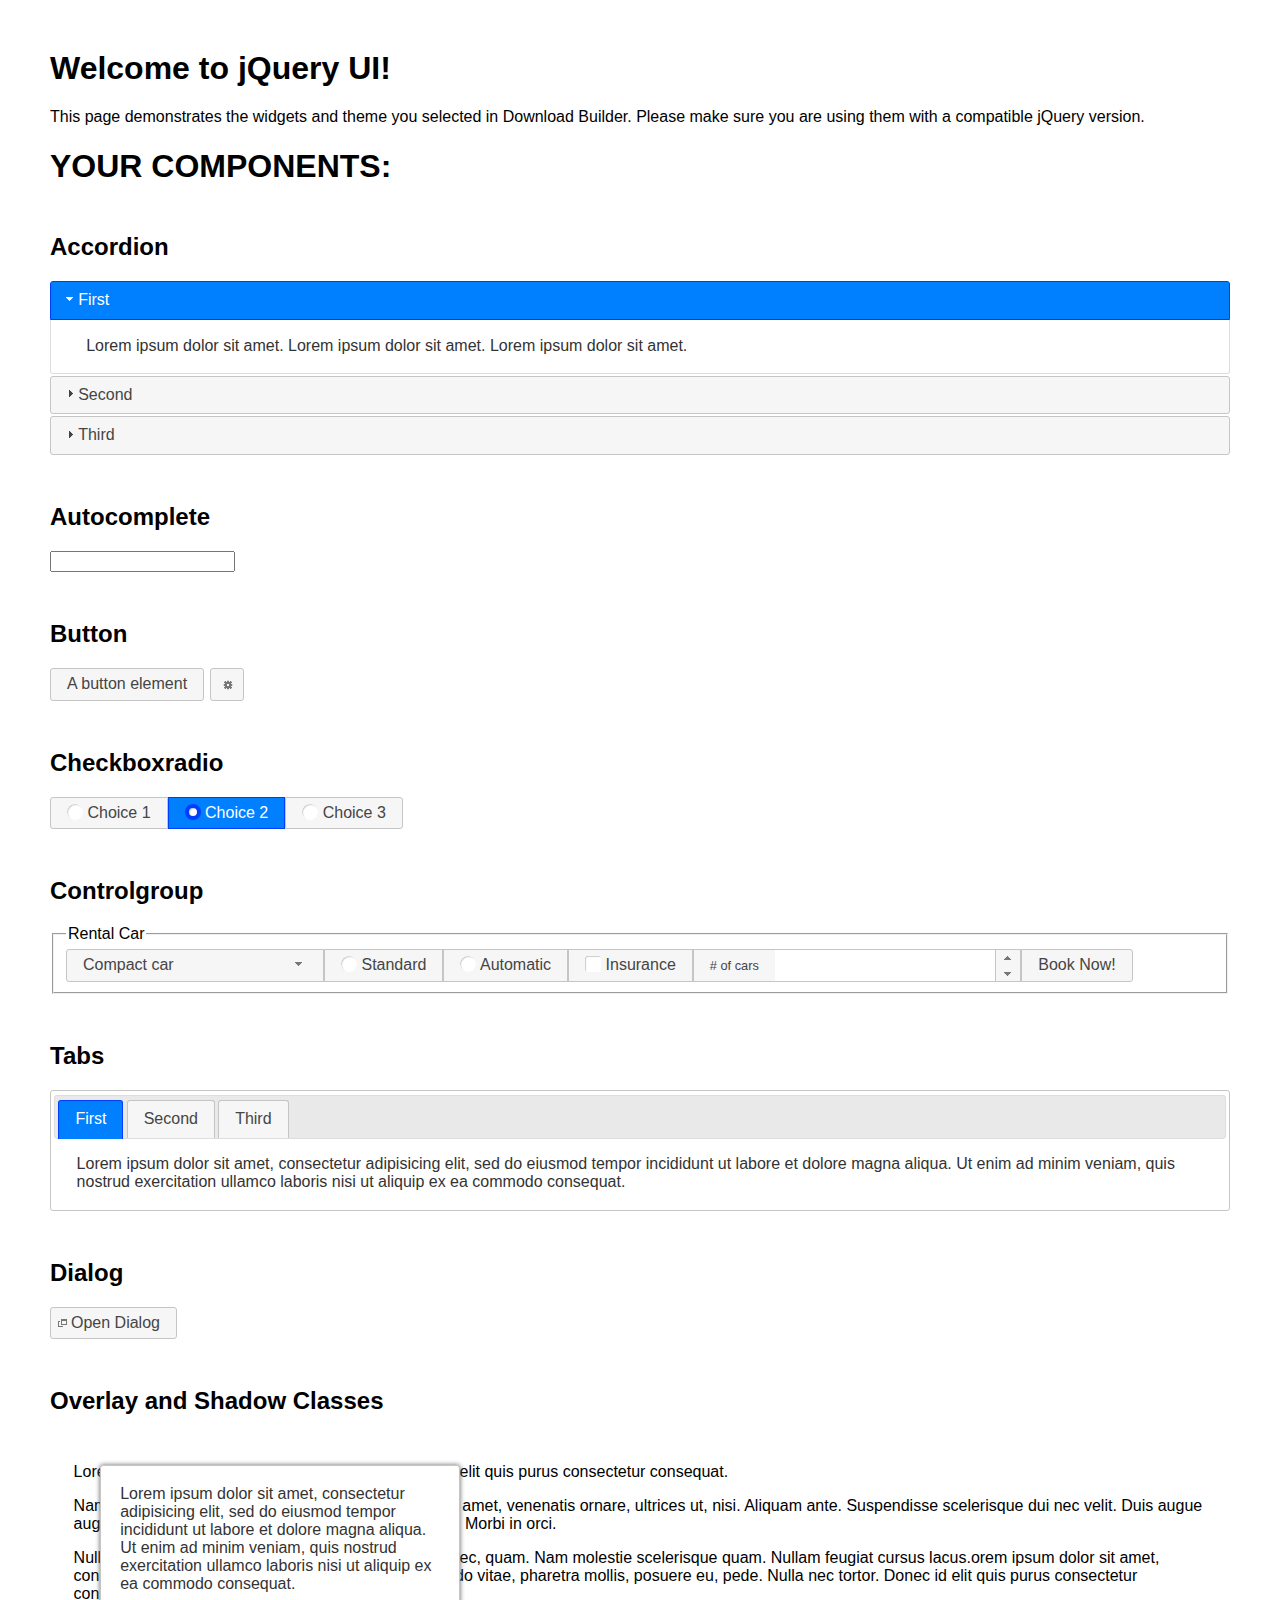
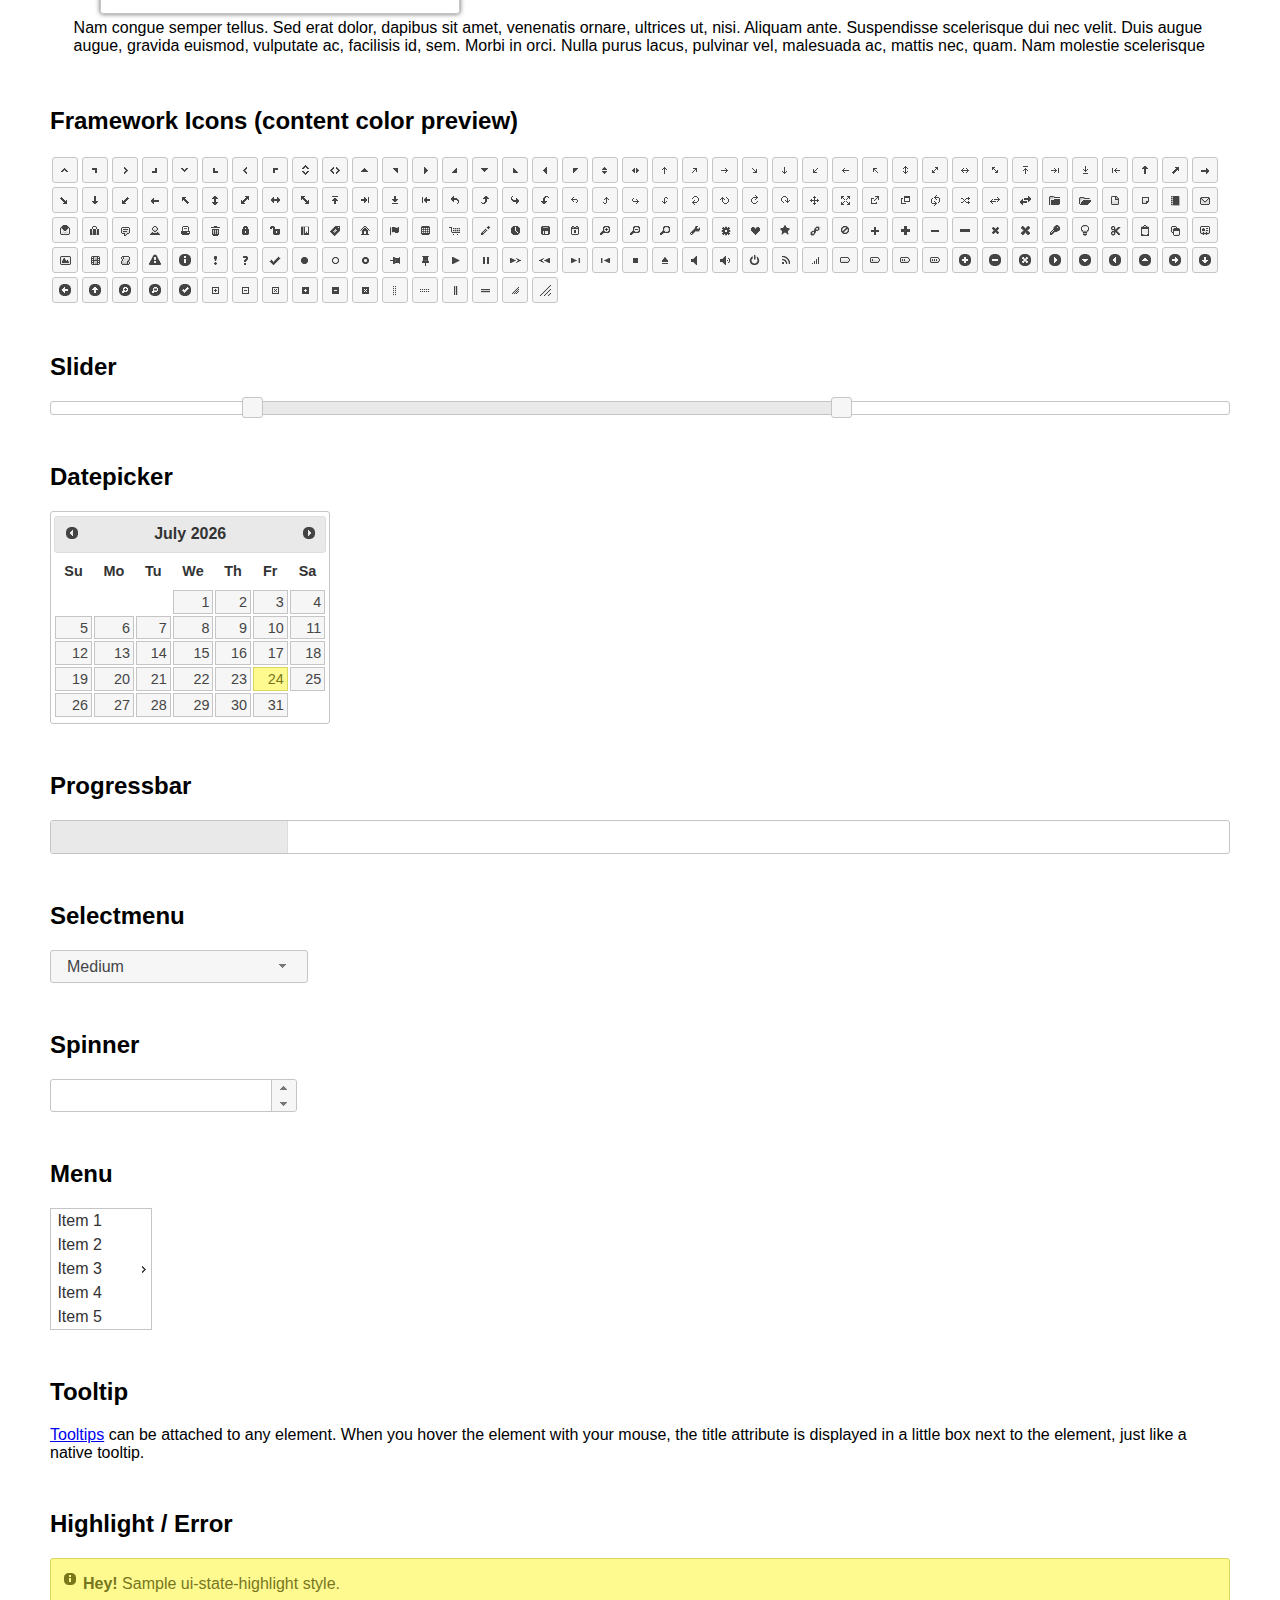
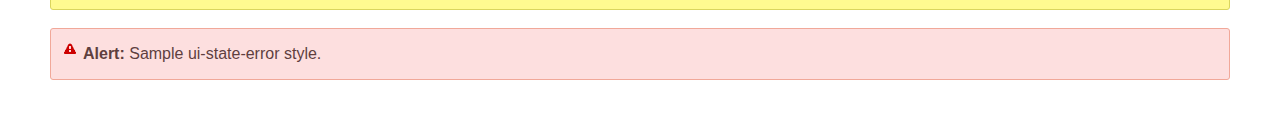
<file: static/vendor/jqueryui/index.html>
<!doctype html>
<html lang="us">
<head>
	<meta charset="utf-8">
	<title>jQuery UI Example Page</title>
	<link href="jquery-ui.css" rel="stylesheet">
	<style>
	body{
		font-family: "Trebuchet MS", sans-serif;
		margin: 50px;
	}
	.demoHeaders {
		margin-top: 2em;
	}
	#dialog-link {
		padding: .4em 1em .4em 20px;
		text-decoration: none;
		position: relative;
	}
	#dialog-link span.ui-icon {
		margin: 0 5px 0 0;
		position: absolute;
		left: .2em;
		top: 50%;
		margin-top: -8px;
	}
	#icons {
		margin: 0;
		padding: 0;
	}
	#icons li {
		margin: 2px;
		position: relative;
		padding: 4px 0;
		cursor: pointer;
		float: left;
		list-style: none;
	}
	#icons span.ui-icon {
		float: left;
		margin: 0 4px;
	}
	.fakewindowcontain .ui-widget-overlay {
		position: absolute;
	}
	select {
		width: 200px;
	}
	</style>
</head>
<body>

<h1>Welcome to jQuery UI!</h1>

<div class="ui-widget">
	<p>This page demonstrates the widgets and theme you selected in Download Builder. Please make sure you are using them with a compatible jQuery version.</p>
</div>

<h1>YOUR COMPONENTS:</h1>


<!-- Accordion -->
<h2 class="demoHeaders">Accordion</h2>
<div id="accordion">
	<h3>First</h3>
	<div>Lorem ipsum dolor sit amet. Lorem ipsum dolor sit amet. Lorem ipsum dolor sit amet.</div>
	<h3>Second</h3>
	<div>Phasellus mattis tincidunt nibh.</div>
	<h3>Third</h3>
	<div>Nam dui erat, auctor a, dignissim quis.</div>
</div>



<!-- Autocomplete -->
<h2 class="demoHeaders">Autocomplete</h2>
<div>
	<input id="autocomplete" title="type &quot;a&quot;">
</div>



<!-- Button -->
<h2 class="demoHeaders">Button</h2>
<button id="button">A button element</button>
<button id="button-icon">An icon-only button</button>



<!-- Checkboxradio -->
<h2 class="demoHeaders">Checkboxradio</h2>
<form style="margin-top: 1em;">
	<div id="radioset">
		<input type="radio" id="radio1" name="radio"><label for="radio1">Choice 1</label>
		<input type="radio" id="radio2" name="radio" checked="checked"><label for="radio2">Choice 2</label>
		<input type="radio" id="radio3" name="radio"><label for="radio3">Choice 3</label>
	</div>
</form>



<!-- Controlgroup -->
<h2 class="demoHeaders">Controlgroup</h2>
<fieldset>
	<legend>Rental Car</legend>
	<div id="controlgroup">
		<select id="car-type">
			<option>Compact car</option>
			<option>Midsize car</option>
			<option>Full size car</option>
			<option>SUV</option>
			<option>Luxury</option>
			<option>Truck</option>
			<option>Van</option>
		</select>
		<label for="transmission-standard">Standard</label>
		<input type="radio" name="transmission" id="transmission-standard">
		<label for="transmission-automatic">Automatic</label>
		<input type="radio" name="transmission" id="transmission-automatic">
		<label for="insurance">Insurance</label>
		<input type="checkbox" name="insurance" id="insurance">
		<label for="horizontal-spinner" class="ui-controlgroup-label"># of cars</label>
		<input id="horizontal-spinner" class="ui-spinner-input">
		<button>Book Now!</button>
	</div>
</fieldset>



<!-- Tabs -->
<h2 class="demoHeaders">Tabs</h2>
<div id="tabs">
	<ul>
		<li><a href="#tabs-1">First</a></li>
		<li><a href="#tabs-2">Second</a></li>
		<li><a href="#tabs-3">Third</a></li>
	</ul>
	<div id="tabs-1">Lorem ipsum dolor sit amet, consectetur adipisicing elit, sed do eiusmod tempor incididunt ut labore et dolore magna aliqua. Ut enim ad minim veniam, quis nostrud exercitation ullamco laboris nisi ut aliquip ex ea commodo consequat.</div>
	<div id="tabs-2">Phasellus mattis tincidunt nibh. Cras orci urna, blandit id, pretium vel, aliquet ornare, felis. Maecenas scelerisque sem non nisl. Fusce sed lorem in enim dictum bibendum.</div>
	<div id="tabs-3">Nam dui erat, auctor a, dignissim quis, sollicitudin eu, felis. Pellentesque nisi urna, interdum eget, sagittis et, consequat vestibulum, lacus. Mauris porttitor ullamcorper augue.</div>
</div>



<h2 class="demoHeaders">Dialog</h2>
<p>
	<button id="dialog-link" class="ui-button ui-corner-all ui-widget">
		<span class="ui-icon ui-icon-newwin"></span>Open Dialog
	</button>
</p>

<h2 class="demoHeaders">Overlay and Shadow Classes</h2>
<div style="position: relative; width: 96%; height: 200px; padding:1% 2%; overflow:hidden;" class="fakewindowcontain">
	<p>Lorem ipsum dolor sit amet,  Nulla nec tortor. Donec id elit quis purus consectetur consequat. </p><p>Nam congue semper tellus. Sed erat dolor, dapibus sit amet, venenatis ornare, ultrices ut, nisi. Aliquam ante. Suspendisse scelerisque dui nec velit. Duis augue augue, gravida euismod, vulputate ac, facilisis id, sem. Morbi in orci. </p><p>Nulla purus lacus, pulvinar vel, malesuada ac, mattis nec, quam. Nam molestie scelerisque quam. Nullam feugiat cursus lacus.orem ipsum dolor sit amet, consectetur adipiscing elit. Donec libero risus, commodo vitae, pharetra mollis, posuere eu, pede. Nulla nec tortor. Donec id elit quis purus consectetur consequat. </p><p>Nam congue semper tellus. Sed erat dolor, dapibus sit amet, venenatis ornare, ultrices ut, nisi. Aliquam ante. Suspendisse scelerisque dui nec velit. Duis augue augue, gravida euismod, vulputate ac, facilisis id, sem. Morbi in orci. Nulla purus lacus, pulvinar vel, malesuada ac, mattis nec, quam. Nam molestie scelerisque quam. </p><p>Nullam feugiat cursus lacus.orem ipsum dolor sit amet, consectetur adipiscing elit. Donec libero risus, commodo vitae, pharetra mollis, posuere eu, pede. Nulla nec tortor. Donec id elit quis purus consectetur consequat. Nam congue semper tellus. Sed erat dolor, dapibus sit amet, venenatis ornare, ultrices ut, nisi. Aliquam ante. </p><p>Suspendisse scelerisque dui nec velit. Duis augue augue, gravida euismod, vulputate ac, facilisis id, sem. Morbi in orci. Nulla purus lacus, pulvinar vel, malesuada ac, mattis nec, quam. Nam molestie scelerisque quam. Nullam feugiat cursus lacus.orem ipsum dolor sit amet, consectetur adipiscing elit. Donec libero risus, commodo vitae, pharetra mollis, posuere eu, pede. Nulla nec tortor. Donec id elit quis purus consectetur consequat. Nam congue semper tellus. Sed erat dolor, dapibus sit amet, venenatis ornare, ultrices ut, nisi. </p>

	<!-- ui-dialog -->
	<div class="ui-widget-overlay ui-front"></div>
	<div style="position: absolute; width: 320px; left: 50px; top: 30px; padding: 1.2em" class="ui-widget ui-front ui-widget-content ui-corner-all ui-widget-shadow">
		Lorem ipsum dolor sit amet, consectetur adipisicing elit, sed do eiusmod tempor incididunt ut labore et dolore magna aliqua. Ut enim ad minim veniam, quis nostrud exercitation ullamco laboris nisi ut aliquip ex ea commodo consequat.
	</div>

</div>

<!-- ui-dialog -->
<div id="dialog" title="Dialog Title">
	<p>Lorem ipsum dolor sit amet, consectetur adipisicing elit, sed do eiusmod tempor incididunt ut labore et dolore magna aliqua. Ut enim ad minim veniam, quis nostrud exercitation ullamco laboris nisi ut aliquip ex ea commodo consequat.</p>
</div>



<h2 class="demoHeaders">Framework Icons (content color preview)</h2>
<ul id="icons" class="ui-widget ui-helper-clearfix">
	<li class="ui-state-default ui-corner-all" title=".ui-icon-caret-1-n"><span class="ui-icon ui-icon-caret-1-n"></span></li>
	<li class="ui-state-default ui-corner-all" title=".ui-icon-caret-1-ne"><span class="ui-icon ui-icon-caret-1-ne"></span></li>
	<li class="ui-state-default ui-corner-all" title=".ui-icon-caret-1-e"><span class="ui-icon ui-icon-caret-1-e"></span></li>
	<li class="ui-state-default ui-corner-all" title=".ui-icon-caret-1-se"><span class="ui-icon ui-icon-caret-1-se"></span></li>
	<li class="ui-state-default ui-corner-all" title=".ui-icon-caret-1-s"><span class="ui-icon ui-icon-caret-1-s"></span></li>
	<li class="ui-state-default ui-corner-all" title=".ui-icon-caret-1-sw"><span class="ui-icon ui-icon-caret-1-sw"></span></li>
	<li class="ui-state-default ui-corner-all" title=".ui-icon-caret-1-w"><span class="ui-icon ui-icon-caret-1-w"></span></li>
	<li class="ui-state-default ui-corner-all" title=".ui-icon-caret-1-nw"><span class="ui-icon ui-icon-caret-1-nw"></span></li>
	<li class="ui-state-default ui-corner-all" title=".ui-icon-caret-2-n-s"><span class="ui-icon ui-icon-caret-2-n-s"></span></li>
	<li class="ui-state-default ui-corner-all" title=".ui-icon-caret-2-e-w"><span class="ui-icon ui-icon-caret-2-e-w"></span></li>
	<li class="ui-state-default ui-corner-all" title=".ui-icon-triangle-1-n"><span class="ui-icon ui-icon-triangle-1-n"></span></li>
	<li class="ui-state-default ui-corner-all" title=".ui-icon-triangle-1-ne"><span class="ui-icon ui-icon-triangle-1-ne"></span></li>
	<li class="ui-state-default ui-corner-all" title=".ui-icon-triangle-1-e"><span class="ui-icon ui-icon-triangle-1-e"></span></li>
	<li class="ui-state-default ui-corner-all" title=".ui-icon-triangle-1-se"><span class="ui-icon ui-icon-triangle-1-se"></span></li>
	<li class="ui-state-default ui-corner-all" title=".ui-icon-triangle-1-s"><span class="ui-icon ui-icon-triangle-1-s"></span></li>
	<li class="ui-state-default ui-corner-all" title=".ui-icon-triangle-1-sw"><span class="ui-icon ui-icon-triangle-1-sw"></span></li>
	<li class="ui-state-default ui-corner-all" title=".ui-icon-triangle-1-w"><span class="ui-icon ui-icon-triangle-1-w"></span></li>
	<li class="ui-state-default ui-corner-all" title=".ui-icon-triangle-1-nw"><span class="ui-icon ui-icon-triangle-1-nw"></span></li>
	<li class="ui-state-default ui-corner-all" title=".ui-icon-triangle-2-n-s"><span class="ui-icon ui-icon-triangle-2-n-s"></span></li>
	<li class="ui-state-default ui-corner-all" title=".ui-icon-triangle-2-e-w"><span class="ui-icon ui-icon-triangle-2-e-w"></span></li>
	<li class="ui-state-default ui-corner-all" title=".ui-icon-arrow-1-n"><span class="ui-icon ui-icon-arrow-1-n"></span></li>
	<li class="ui-state-default ui-corner-all" title=".ui-icon-arrow-1-ne"><span class="ui-icon ui-icon-arrow-1-ne"></span></li>
	<li class="ui-state-default ui-corner-all" title=".ui-icon-arrow-1-e"><span class="ui-icon ui-icon-arrow-1-e"></span></li>
	<li class="ui-state-default ui-corner-all" title=".ui-icon-arrow-1-se"><span class="ui-icon ui-icon-arrow-1-se"></span></li>
	<li class="ui-state-default ui-corner-all" title=".ui-icon-arrow-1-s"><span class="ui-icon ui-icon-arrow-1-s"></span></li>
	<li class="ui-state-default ui-corner-all" title=".ui-icon-arrow-1-sw"><span class="ui-icon ui-icon-arrow-1-sw"></span></li>
	<li class="ui-state-default ui-corner-all" title=".ui-icon-arrow-1-w"><span class="ui-icon ui-icon-arrow-1-w"></span></li>
	<li class="ui-state-default ui-corner-all" title=".ui-icon-arrow-1-nw"><span class="ui-icon ui-icon-arrow-1-nw"></span></li>
	<li class="ui-state-default ui-corner-all" title=".ui-icon-arrow-2-n-s"><span class="ui-icon ui-icon-arrow-2-n-s"></span></li>
	<li class="ui-state-default ui-corner-all" title=".ui-icon-arrow-2-ne-sw"><span class="ui-icon ui-icon-arrow-2-ne-sw"></span></li>
	<li class="ui-state-default ui-corner-all" title=".ui-icon-arrow-2-e-w"><span class="ui-icon ui-icon-arrow-2-e-w"></span></li>
	<li class="ui-state-default ui-corner-all" title=".ui-icon-arrow-2-se-nw"><span class="ui-icon ui-icon-arrow-2-se-nw"></span></li>
	<li class="ui-state-default ui-corner-all" title=".ui-icon-arrowstop-1-n"><span class="ui-icon ui-icon-arrowstop-1-n"></span></li>
	<li class="ui-state-default ui-corner-all" title=".ui-icon-arrowstop-1-e"><span class="ui-icon ui-icon-arrowstop-1-e"></span></li>
	<li class="ui-state-default ui-corner-all" title=".ui-icon-arrowstop-1-s"><span class="ui-icon ui-icon-arrowstop-1-s"></span></li>
	<li class="ui-state-default ui-corner-all" title=".ui-icon-arrowstop-1-w"><span class="ui-icon ui-icon-arrowstop-1-w"></span></li>
	<li class="ui-state-default ui-corner-all" title=".ui-icon-arrowthick-1-n"><span class="ui-icon ui-icon-arrowthick-1-n"></span></li>
	<li class="ui-state-default ui-corner-all" title=".ui-icon-arrowthick-1-ne"><span class="ui-icon ui-icon-arrowthick-1-ne"></span></li>
	<li class="ui-state-default ui-corner-all" title=".ui-icon-arrowthick-1-e"><span class="ui-icon ui-icon-arrowthick-1-e"></span></li>
	<li class="ui-state-default ui-corner-all" title=".ui-icon-arrowthick-1-se"><span class="ui-icon ui-icon-arrowthick-1-se"></span></li>
	<li class="ui-state-default ui-corner-all" title=".ui-icon-arrowthick-1-s"><span class="ui-icon ui-icon-arrowthick-1-s"></span></li>
	<li class="ui-state-default ui-corner-all" title=".ui-icon-arrowthick-1-sw"><span class="ui-icon ui-icon-arrowthick-1-sw"></span></li>
	<li class="ui-state-default ui-corner-all" title=".ui-icon-arrowthick-1-w"><span class="ui-icon ui-icon-arrowthick-1-w"></span></li>
	<li class="ui-state-default ui-corner-all" title=".ui-icon-arrowthick-1-nw"><span class="ui-icon ui-icon-arrowthick-1-nw"></span></li>
	<li class="ui-state-default ui-corner-all" title=".ui-icon-arrowthick-2-n-s"><span class="ui-icon ui-icon-arrowthick-2-n-s"></span></li>
	<li class="ui-state-default ui-corner-all" title=".ui-icon-arrowthick-2-ne-sw"><span class="ui-icon ui-icon-arrowthick-2-ne-sw"></span></li>
	<li class="ui-state-default ui-corner-all" title=".ui-icon-arrowthick-2-e-w"><span class="ui-icon ui-icon-arrowthick-2-e-w"></span></li>
	<li class="ui-state-default ui-corner-all" title=".ui-icon-arrowthick-2-se-nw"><span class="ui-icon ui-icon-arrowthick-2-se-nw"></span></li>
	<li class="ui-state-default ui-corner-all" title=".ui-icon-arrowthickstop-1-n"><span class="ui-icon ui-icon-arrowthickstop-1-n"></span></li>
	<li class="ui-state-default ui-corner-all" title=".ui-icon-arrowthickstop-1-e"><span class="ui-icon ui-icon-arrowthickstop-1-e"></span></li>
	<li class="ui-state-default ui-corner-all" title=".ui-icon-arrowthickstop-1-s"><span class="ui-icon ui-icon-arrowthickstop-1-s"></span></li>
	<li class="ui-state-default ui-corner-all" title=".ui-icon-arrowthickstop-1-w"><span class="ui-icon ui-icon-arrowthickstop-1-w"></span></li>
	<li class="ui-state-default ui-corner-all" title=".ui-icon-arrowreturnthick-1-w"><span class="ui-icon ui-icon-arrowreturnthick-1-w"></span></li>
	<li class="ui-state-default ui-corner-all" title=".ui-icon-arrowreturnthick-1-n"><span class="ui-icon ui-icon-arrowreturnthick-1-n"></span></li>
	<li class="ui-state-default ui-corner-all" title=".ui-icon-arrowreturnthick-1-e"><span class="ui-icon ui-icon-arrowreturnthick-1-e"></span></li>
	<li class="ui-state-default ui-corner-all" title=".ui-icon-arrowreturnthick-1-s"><span class="ui-icon ui-icon-arrowreturnthick-1-s"></span></li>
	<li class="ui-state-default ui-corner-all" title=".ui-icon-arrowreturn-1-w"><span class="ui-icon ui-icon-arrowreturn-1-w"></span></li>
	<li class="ui-state-default ui-corner-all" title=".ui-icon-arrowreturn-1-n"><span class="ui-icon ui-icon-arrowreturn-1-n"></span></li>
	<li class="ui-state-default ui-corner-all" title=".ui-icon-arrowreturn-1-e"><span class="ui-icon ui-icon-arrowreturn-1-e"></span></li>
	<li class="ui-state-default ui-corner-all" title=".ui-icon-arrowreturn-1-s"><span class="ui-icon ui-icon-arrowreturn-1-s"></span></li>
	<li class="ui-state-default ui-corner-all" title=".ui-icon-arrowrefresh-1-w"><span class="ui-icon ui-icon-arrowrefresh-1-w"></span></li>
	<li class="ui-state-default ui-corner-all" title=".ui-icon-arrowrefresh-1-n"><span class="ui-icon ui-icon-arrowrefresh-1-n"></span></li>
	<li class="ui-state-default ui-corner-all" title=".ui-icon-arrowrefresh-1-e"><span class="ui-icon ui-icon-arrowrefresh-1-e"></span></li>
	<li class="ui-state-default ui-corner-all" title=".ui-icon-arrowrefresh-1-s"><span class="ui-icon ui-icon-arrowrefresh-1-s"></span></li>
	<li class="ui-state-default ui-corner-all" title=".ui-icon-arrow-4"><span class="ui-icon ui-icon-arrow-4"></span></li>
	<li class="ui-state-default ui-corner-all" title=".ui-icon-arrow-4-diag"><span class="ui-icon ui-icon-arrow-4-diag"></span></li>
	<li class="ui-state-default ui-corner-all" title=".ui-icon-extlink"><span class="ui-icon ui-icon-extlink"></span></li>
	<li class="ui-state-default ui-corner-all" title=".ui-icon-newwin"><span class="ui-icon ui-icon-newwin"></span></li>
	<li class="ui-state-default ui-corner-all" title=".ui-icon-refresh"><span class="ui-icon ui-icon-refresh"></span></li>
	<li class="ui-state-default ui-corner-all" title=".ui-icon-shuffle"><span class="ui-icon ui-icon-shuffle"></span></li>
	<li class="ui-state-default ui-corner-all" title=".ui-icon-transfer-e-w"><span class="ui-icon ui-icon-transfer-e-w"></span></li>
	<li class="ui-state-default ui-corner-all" title=".ui-icon-transferthick-e-w"><span class="ui-icon ui-icon-transferthick-e-w"></span></li>
	<li class="ui-state-default ui-corner-all" title=".ui-icon-folder-collapsed"><span class="ui-icon ui-icon-folder-collapsed"></span></li>
	<li class="ui-state-default ui-corner-all" title=".ui-icon-folder-open"><span class="ui-icon ui-icon-folder-open"></span></li>
	<li class="ui-state-default ui-corner-all" title=".ui-icon-document"><span class="ui-icon ui-icon-document"></span></li>
	<li class="ui-state-default ui-corner-all" title=".ui-icon-document-b"><span class="ui-icon ui-icon-document-b"></span></li>
	<li class="ui-state-default ui-corner-all" title=".ui-icon-note"><span class="ui-icon ui-icon-note"></span></li>
	<li class="ui-state-default ui-corner-all" title=".ui-icon-mail-closed"><span class="ui-icon ui-icon-mail-closed"></span></li>
	<li class="ui-state-default ui-corner-all" title=".ui-icon-mail-open"><span class="ui-icon ui-icon-mail-open"></span></li>
	<li class="ui-state-default ui-corner-all" title=".ui-icon-suitcase"><span class="ui-icon ui-icon-suitcase"></span></li>
	<li class="ui-state-default ui-corner-all" title=".ui-icon-comment"><span class="ui-icon ui-icon-comment"></span></li>
	<li class="ui-state-default ui-corner-all" title=".ui-icon-person"><span class="ui-icon ui-icon-person"></span></li>
	<li class="ui-state-default ui-corner-all" title=".ui-icon-print"><span class="ui-icon ui-icon-print"></span></li>
	<li class="ui-state-default ui-corner-all" title=".ui-icon-trash"><span class="ui-icon ui-icon-trash"></span></li>
	<li class="ui-state-default ui-corner-all" title=".ui-icon-locked"><span class="ui-icon ui-icon-locked"></span></li>
	<li class="ui-state-default ui-corner-all" title=".ui-icon-unlocked"><span class="ui-icon ui-icon-unlocked"></span></li>
	<li class="ui-state-default ui-corner-all" title=".ui-icon-bookmark"><span class="ui-icon ui-icon-bookmark"></span></li>
	<li class="ui-state-default ui-corner-all" title=".ui-icon-tag"><span class="ui-icon ui-icon-tag"></span></li>
	<li class="ui-state-default ui-corner-all" title=".ui-icon-home"><span class="ui-icon ui-icon-home"></span></li>
	<li class="ui-state-default ui-corner-all" title=".ui-icon-flag"><span class="ui-icon ui-icon-flag"></span></li>
	<li class="ui-state-default ui-corner-all" title=".ui-icon-calculator"><span class="ui-icon ui-icon-calculator"></span></li>
	<li class="ui-state-default ui-corner-all" title=".ui-icon-cart"><span class="ui-icon ui-icon-cart"></span></li>
	<li class="ui-state-default ui-corner-all" title=".ui-icon-pencil"><span class="ui-icon ui-icon-pencil"></span></li>
	<li class="ui-state-default ui-corner-all" title=".ui-icon-clock"><span class="ui-icon ui-icon-clock"></span></li>
	<li class="ui-state-default ui-corner-all" title=".ui-icon-disk"><span class="ui-icon ui-icon-disk"></span></li>
	<li class="ui-state-default ui-corner-all" title=".ui-icon-calendar"><span class="ui-icon ui-icon-calendar"></span></li>
	<li class="ui-state-default ui-corner-all" title=".ui-icon-zoomin"><span class="ui-icon ui-icon-zoomin"></span></li>
	<li class="ui-state-default ui-corner-all" title=".ui-icon-zoomout"><span class="ui-icon ui-icon-zoomout"></span></li>
	<li class="ui-state-default ui-corner-all" title=".ui-icon-search"><span class="ui-icon ui-icon-search"></span></li>
	<li class="ui-state-default ui-corner-all" title=".ui-icon-wrench"><span class="ui-icon ui-icon-wrench"></span></li>
	<li class="ui-state-default ui-corner-all" title=".ui-icon-gear"><span class="ui-icon ui-icon-gear"></span></li>
	<li class="ui-state-default ui-corner-all" title=".ui-icon-heart"><span class="ui-icon ui-icon-heart"></span></li>
	<li class="ui-state-default ui-corner-all" title=".ui-icon-star"><span class="ui-icon ui-icon-star"></span></li>
	<li class="ui-state-default ui-corner-all" title=".ui-icon-link"><span class="ui-icon ui-icon-link"></span></li>
	<li class="ui-state-default ui-corner-all" title=".ui-icon-cancel"><span class="ui-icon ui-icon-cancel"></span></li>
	<li class="ui-state-default ui-corner-all" title=".ui-icon-plus"><span class="ui-icon ui-icon-plus"></span></li>
	<li class="ui-state-default ui-corner-all" title=".ui-icon-plusthick"><span class="ui-icon ui-icon-plusthick"></span></li>
	<li class="ui-state-default ui-corner-all" title=".ui-icon-minus"><span class="ui-icon ui-icon-minus"></span></li>
	<li class="ui-state-default ui-corner-all" title=".ui-icon-minusthick"><span class="ui-icon ui-icon-minusthick"></span></li>
	<li class="ui-state-default ui-corner-all" title=".ui-icon-close"><span class="ui-icon ui-icon-close"></span></li>
	<li class="ui-state-default ui-corner-all" title=".ui-icon-closethick"><span class="ui-icon ui-icon-closethick"></span></li>
	<li class="ui-state-default ui-corner-all" title=".ui-icon-key"><span class="ui-icon ui-icon-key"></span></li>
	<li class="ui-state-default ui-corner-all" title=".ui-icon-lightbulb"><span class="ui-icon ui-icon-lightbulb"></span></li>
	<li class="ui-state-default ui-corner-all" title=".ui-icon-scissors"><span class="ui-icon ui-icon-scissors"></span></li>
	<li class="ui-state-default ui-corner-all" title=".ui-icon-clipboard"><span class="ui-icon ui-icon-clipboard"></span></li>
	<li class="ui-state-default ui-corner-all" title=".ui-icon-copy"><span class="ui-icon ui-icon-copy"></span></li>
	<li class="ui-state-default ui-corner-all" title=".ui-icon-contact"><span class="ui-icon ui-icon-contact"></span></li>
	<li class="ui-state-default ui-corner-all" title=".ui-icon-image"><span class="ui-icon ui-icon-image"></span></li>
	<li class="ui-state-default ui-corner-all" title=".ui-icon-video"><span class="ui-icon ui-icon-video"></span></li>
	<li class="ui-state-default ui-corner-all" title=".ui-icon-script"><span class="ui-icon ui-icon-script"></span></li>
	<li class="ui-state-default ui-corner-all" title=".ui-icon-alert"><span class="ui-icon ui-icon-alert"></span></li>
	<li class="ui-state-default ui-corner-all" title=".ui-icon-info"><span class="ui-icon ui-icon-info"></span></li>
	<li class="ui-state-default ui-corner-all" title=".ui-icon-notice"><span class="ui-icon ui-icon-notice"></span></li>
	<li class="ui-state-default ui-corner-all" title=".ui-icon-help"><span class="ui-icon ui-icon-help"></span></li>
	<li class="ui-state-default ui-corner-all" title=".ui-icon-check"><span class="ui-icon ui-icon-check"></span></li>
	<li class="ui-state-default ui-corner-all" title=".ui-icon-bullet"><span class="ui-icon ui-icon-bullet"></span></li>
	<li class="ui-state-default ui-corner-all" title=".ui-icon-radio-off"><span class="ui-icon ui-icon-radio-off"></span></li>
	<li class="ui-state-default ui-corner-all" title=".ui-icon-radio-on"><span class="ui-icon ui-icon-radio-on"></span></li>
	<li class="ui-state-default ui-corner-all" title=".ui-icon-pin-w"><span class="ui-icon ui-icon-pin-w"></span></li>
	<li class="ui-state-default ui-corner-all" title=".ui-icon-pin-s"><span class="ui-icon ui-icon-pin-s"></span></li>
	<li class="ui-state-default ui-corner-all" title=".ui-icon-play"><span class="ui-icon ui-icon-play"></span></li>
	<li class="ui-state-default ui-corner-all" title=".ui-icon-pause"><span class="ui-icon ui-icon-pause"></span></li>
	<li class="ui-state-default ui-corner-all" title=".ui-icon-seek-next"><span class="ui-icon ui-icon-seek-next"></span></li>
	<li class="ui-state-default ui-corner-all" title=".ui-icon-seek-prev"><span class="ui-icon ui-icon-seek-prev"></span></li>
	<li class="ui-state-default ui-corner-all" title=".ui-icon-seek-end"><span class="ui-icon ui-icon-seek-end"></span></li>
	<li class="ui-state-default ui-corner-all" title=".ui-icon-seek-first"><span class="ui-icon ui-icon-seek-first"></span></li>
	<li class="ui-state-default ui-corner-all" title=".ui-icon-stop"><span class="ui-icon ui-icon-stop"></span></li>
	<li class="ui-state-default ui-corner-all" title=".ui-icon-eject"><span class="ui-icon ui-icon-eject"></span></li>
	<li class="ui-state-default ui-corner-all" title=".ui-icon-volume-off"><span class="ui-icon ui-icon-volume-off"></span></li>
	<li class="ui-state-default ui-corner-all" title=".ui-icon-volume-on"><span class="ui-icon ui-icon-volume-on"></span></li>
	<li class="ui-state-default ui-corner-all" title=".ui-icon-power"><span class="ui-icon ui-icon-power"></span></li>
	<li class="ui-state-default ui-corner-all" title=".ui-icon-signal-diag"><span class="ui-icon ui-icon-signal-diag"></span></li>
	<li class="ui-state-default ui-corner-all" title=".ui-icon-signal"><span class="ui-icon ui-icon-signal"></span></li>
	<li class="ui-state-default ui-corner-all" title=".ui-icon-battery-0"><span class="ui-icon ui-icon-battery-0"></span></li>
	<li class="ui-state-default ui-corner-all" title=".ui-icon-battery-1"><span class="ui-icon ui-icon-battery-1"></span></li>
	<li class="ui-state-default ui-corner-all" title=".ui-icon-battery-2"><span class="ui-icon ui-icon-battery-2"></span></li>
	<li class="ui-state-default ui-corner-all" title=".ui-icon-battery-3"><span class="ui-icon ui-icon-battery-3"></span></li>
	<li class="ui-state-default ui-corner-all" title=".ui-icon-circle-plus"><span class="ui-icon ui-icon-circle-plus"></span></li>
	<li class="ui-state-default ui-corner-all" title=".ui-icon-circle-minus"><span class="ui-icon ui-icon-circle-minus"></span></li>
	<li class="ui-state-default ui-corner-all" title=".ui-icon-circle-close"><span class="ui-icon ui-icon-circle-close"></span></li>
	<li class="ui-state-default ui-corner-all" title=".ui-icon-circle-triangle-e"><span class="ui-icon ui-icon-circle-triangle-e"></span></li>
	<li class="ui-state-default ui-corner-all" title=".ui-icon-circle-triangle-s"><span class="ui-icon ui-icon-circle-triangle-s"></span></li>
	<li class="ui-state-default ui-corner-all" title=".ui-icon-circle-triangle-w"><span class="ui-icon ui-icon-circle-triangle-w"></span></li>
	<li class="ui-state-default ui-corner-all" title=".ui-icon-circle-triangle-n"><span class="ui-icon ui-icon-circle-triangle-n"></span></li>
	<li class="ui-state-default ui-corner-all" title=".ui-icon-circle-arrow-e"><span class="ui-icon ui-icon-circle-arrow-e"></span></li>
	<li class="ui-state-default ui-corner-all" title=".ui-icon-circle-arrow-s"><span class="ui-icon ui-icon-circle-arrow-s"></span></li>
	<li class="ui-state-default ui-corner-all" title=".ui-icon-circle-arrow-w"><span class="ui-icon ui-icon-circle-arrow-w"></span></li>
	<li class="ui-state-default ui-corner-all" title=".ui-icon-circle-arrow-n"><span class="ui-icon ui-icon-circle-arrow-n"></span></li>
	<li class="ui-state-default ui-corner-all" title=".ui-icon-circle-zoomin"><span class="ui-icon ui-icon-circle-zoomin"></span></li>
	<li class="ui-state-default ui-corner-all" title=".ui-icon-circle-zoomout"><span class="ui-icon ui-icon-circle-zoomout"></span></li>
	<li class="ui-state-default ui-corner-all" title=".ui-icon-circle-check"><span class="ui-icon ui-icon-circle-check"></span></li>
	<li class="ui-state-default ui-corner-all" title=".ui-icon-circlesmall-plus"><span class="ui-icon ui-icon-circlesmall-plus"></span></li>
	<li class="ui-state-default ui-corner-all" title=".ui-icon-circlesmall-minus"><span class="ui-icon ui-icon-circlesmall-minus"></span></li>
	<li class="ui-state-default ui-corner-all" title=".ui-icon-circlesmall-close"><span class="ui-icon ui-icon-circlesmall-close"></span></li>
	<li class="ui-state-default ui-corner-all" title=".ui-icon-squaresmall-plus"><span class="ui-icon ui-icon-squaresmall-plus"></span></li>
	<li class="ui-state-default ui-corner-all" title=".ui-icon-squaresmall-minus"><span class="ui-icon ui-icon-squaresmall-minus"></span></li>
	<li class="ui-state-default ui-corner-all" title=".ui-icon-squaresmall-close"><span class="ui-icon ui-icon-squaresmall-close"></span></li>
	<li class="ui-state-default ui-corner-all" title=".ui-icon-grip-dotted-vertical"><span class="ui-icon ui-icon-grip-dotted-vertical"></span></li>
	<li class="ui-state-default ui-corner-all" title=".ui-icon-grip-dotted-horizontal"><span class="ui-icon ui-icon-grip-dotted-horizontal"></span></li>
	<li class="ui-state-default ui-corner-all" title=".ui-icon-grip-solid-vertical"><span class="ui-icon ui-icon-grip-solid-vertical"></span></li>
	<li class="ui-state-default ui-corner-all" title=".ui-icon-grip-solid-horizontal"><span class="ui-icon ui-icon-grip-solid-horizontal"></span></li>
	<li class="ui-state-default ui-corner-all" title=".ui-icon-gripsmall-diagonal-se"><span class="ui-icon ui-icon-gripsmall-diagonal-se"></span></li>
	<li class="ui-state-default ui-corner-all" title=".ui-icon-grip-diagonal-se"><span class="ui-icon ui-icon-grip-diagonal-se"></span></li>
</ul>


<!-- Slider -->
<h2 class="demoHeaders">Slider</h2>
<div id="slider"></div>



<!-- Datepicker -->
<h2 class="demoHeaders">Datepicker</h2>
<div id="datepicker"></div>



<!-- Progressbar -->
<h2 class="demoHeaders">Progressbar</h2>
<div id="progressbar"></div>



<!-- Progressbar -->
<h2 class="demoHeaders">Selectmenu</h2>
<select id="selectmenu">
	<option>Slower</option>
	<option>Slow</option>
	<option selected="selected">Medium</option>
	<option>Fast</option>
	<option>Faster</option>
</select>



<!-- Spinner -->
<h2 class="demoHeaders">Spinner</h2>
<input id="spinner">



<!-- Menu -->
<h2 class="demoHeaders">Menu</h2>
<ul style="width:100px;" id="menu">
	<li><div>Item 1</div></li>
	<li><div>Item 2</div></li>
	<li><div>Item 3</div>
		<ul>
			<li><div>Item 3-1</div></li>
			<li><div>Item 3-2</div></li>
			<li><div>Item 3-3</div></li>
			<li><div>Item 3-4</div></li>
			<li><div>Item 3-5</div></li>
		</ul>
	</li>
	<li><div>Item 4</div></li>
	<li><div>Item 5</div></li>
</ul>



<!-- Tooltip -->
<h2 class="demoHeaders">Tooltip</h2>
<p id="tooltip">
	<a href="#" title="That&apos;s what this widget is">Tooltips</a> can be attached to any element. When you hover
the element with your mouse, the title attribute is displayed in a little box next to the element, just like a native tooltip.
</p>


<!-- Highlight / Error -->
<h2 class="demoHeaders">Highlight / Error</h2>
<div class="ui-widget">
	<div class="ui-state-highlight ui-corner-all" style="margin-top: 20px; padding: 0 .7em;">
		<p><span class="ui-icon ui-icon-info" style="float: left; margin-right: .3em;"></span>
		<strong>Hey!</strong> Sample ui-state-highlight style.</p>
	</div>
</div>
<br>
<div class="ui-widget">
	<div class="ui-state-error ui-corner-all" style="padding: 0 .7em;">
		<p><span class="ui-icon ui-icon-alert" style="float: left; margin-right: .3em;"></span>
		<strong>Alert:</strong> Sample ui-state-error style.</p>
	</div>
</div>

<script src="external/jquery/jquery.js"></script>
<script src="jquery-ui.js"></script>
<script>

$( "#accordion" ).accordion();



var availableTags = [
	"ActionScript",
	"AppleScript",
	"Asp",
	"BASIC",
	"C",
	"C++",
	"Clojure",
	"COBOL",
	"ColdFusion",
	"Erlang",
	"Fortran",
	"Groovy",
	"Haskell",
	"Java",
	"JavaScript",
	"Lisp",
	"Perl",
	"PHP",
	"Python",
	"Ruby",
	"Scala",
	"Scheme"
];
$( "#autocomplete" ).autocomplete({
	source: availableTags
});



$( "#button" ).button();
$( "#button-icon" ).button({
	icon: "ui-icon-gear",
	showLabel: false
});



$( "#radioset" ).buttonset();



$( "#controlgroup" ).controlgroup();



$( "#tabs" ).tabs();



$( "#dialog" ).dialog({
	autoOpen: false,
	width: 400,
	buttons: [
		{
			text: "Ok",
			click: function() {
				$( this ).dialog( "close" );
			}
		},
		{
			text: "Cancel",
			click: function() {
				$( this ).dialog( "close" );
			}
		}
	]
});

// Link to open the dialog
$( "#dialog-link" ).click(function( event ) {
	$( "#dialog" ).dialog( "open" );
	event.preventDefault();
});



$( "#datepicker" ).datepicker({
	inline: true
});



$( "#slider" ).slider({
	range: true,
	values: [ 17, 67 ]
});



$( "#progressbar" ).progressbar({
	value: 20
});



$( "#spinner" ).spinner();



$( "#menu" ).menu();



$( "#tooltip" ).tooltip();



$( "#selectmenu" ).selectmenu();


// Hover states on the static widgets
$( "#dialog-link, #icons li" ).hover(
	function() {
		$( this ).addClass( "ui-state-hover" );
	},
	function() {
		$( this ).removeClass( "ui-state-hover" );
	}
);
</script>
</body>
</html>
</file>
